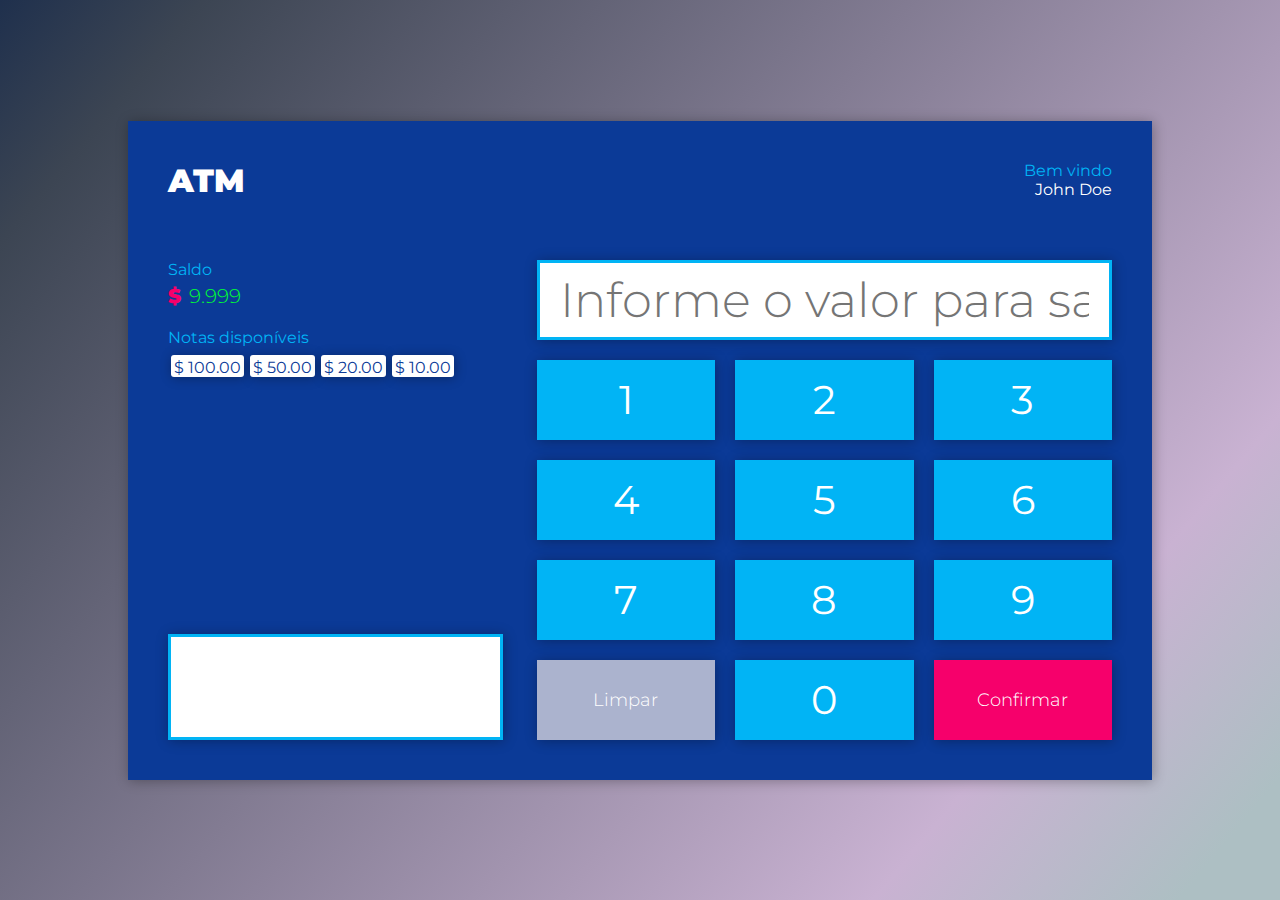
<file: index.html>
<!DOCTYPE html>
<html lang="en">
  <head>
    <meta charset="UTF-8" />
    <meta name="viewport" content="width=device-width, initial-scale=1.0" />
    <meta http-equiv="X-UA-Compatible" content="ie=edge" />

    <title>ATM (JS)</title>

    <script src="./atm.js"></script>
    <link rel="stylesheet" href="./atm.css" />
  </head>

  <body>
    <div class="wrapper">
      <div class="main">
        <div class="header">
          <h1>ATM</h1>
          <div class="welcome">
            <span>Bem vindo</span>
            <span>John Doe</span>
          </div>
        </div>
        <div class="atm">
          <div class="account">
            <div class="item">
              <span>Saldo</span>
              <span>
                <span class="symbol">$</span>
                <span class="value">9.999</span>
              </span>
            </div>
            <div class="item">
              <span>Notas disponíveis</span>
              <span>
                <span class="bill">$ 100.00</span>
                <span class="bill">$ 50.00</span>
                <span class="bill">$ 20.00</span>
                <span class="bill">$ 10.00</span>
              </span>
            </div>
            <div id="bills-displayer" class="withdraw">
              <!-- $ 100, $ 100, $50, $10 -->
            </div>
          </div>
          <div class="action">
            <!-- retirado a propriedade readonly do input e retirado o value, pois desnecessario -->
            <input
              id="displayer"
              type="text"
              class="input"
              placeholder="Informe o valor para saque"
              maxlength="4"
            />
            <div class="keyboard">
              <div class="line">
                <div id="n1">1</div>
                <div id="n2">2</div>
                <div id="n3">3</div>
              </div>
              <div class="line">
                <div id="n4">4</div>
                <div id="n5">5</div>
                <div id="n6">6</div>
              </div>
              <div class="line">
                <div id="n7">7</div>
                <div id="n8">8</div>
                <div id="n9">9</div>
              </div>
              <div class="line">
                <div id="clear" class="action gray">Limpar</div>
                <div id="n0">0</div>
                <div id="confirm" class="action pink">Confirmar</div>
              </div>
            </div>
          </div>
        </div>
        <div class="fast-withdraw"></div>
      </div>
    </div>
  </body>
</html>
</file>
<file: atm.css>
@import url("https://fonts.googleapis.com/css?family=Montserrat:300,400,700,900&display=swap");

html,
body {
  padding: 0;
  margin: 0;
  font-family: Montserrat;
  font-size: 16px;
  color: #333;
}

.wrapper {
  display: flex;
  width: 100%;
  height: 100vh;
  justify-content: center;
  align-items: center;
  background: rgb(31, 48, 77);
  background: linear-gradient(
    130deg,
    rgba(31, 48, 77, 1) 0%,
    rgba(60, 69, 83, 1) 10%,
    rgba(201, 178, 210, 1) 80%,
    rgba(173, 191, 195, 1) 95%
  );
}

.wrapper > .main {
  width: 80%;
  min-width: 1024px;
  padding: 40px;
  box-sizing: border-box;
  background-color: #0b3a97;
  box-shadow: 1px 1px 12px 0px rgba(0, 0, 0, 0.3);
}

.main > .header {
  display: flex;
  justify-content: space-between;
  margin-bottom: 60px;
}

.main > .header .welcome {
  display: flex;
  flex-direction: column;
  text-align: right;
}

.main > .header .welcome > span:nth-child(1) {
  color: #01b4f5;
}

.main > .header .welcome > span:nth-child(2) {
  color: #fff;
}

.main > .header h1 {
  margin: 0;
  color: #fff;
  font-weight: 900;
}

.main > .atm {
  display: flex;
}

.main > .atm .account {
  display: flex;
  flex-direction: column;
  flex: 4;
  margin-right: 40px;
  position: relative;
}

.main > .atm .account .item {
  display: flex;
  flex-direction: column;
  margin-bottom: 20px;
}

.main > .atm .account .withdraw {
  background-color: #fff;
  width: 100%;
  height: 100px;
  border: 3px solid #01b4f5;
  position: absolute;
  bottom: 0;
  box-shadow: 1px 1px 12px 0px rgba(0, 0, 0, 0.3);
  overflow-y: scroll;
}

.main > .atm .account .item .symbol {
  color: #f6006b;
  font-weight: 900;
  font-size: 1.25rem;
}

.main > .atm .account .item .value {
  font-family: Arial;
  font: 1.25rem Montserrat;
  font-weight: 300;
  padding-left: 8px;
  color: #00ff33;
}
.main > .atm .account .item .bill {
  color: #0b3a97;
  background-color: #fff;
  margin: 3px 3px 0 3px;
  padding: 3px 3px 0 3px;
  border-radius: 3px;
  box-shadow: 1px 1px 12px 0px rgba(0, 0, 0, 0.3);
}

.main > .atm .account .item > span:nth-child(1) {
  color: #01b4f5;
  margin-bottom: 5px;
}

.main > .atm .account .item > span:nth-child(2) {
  color: #fff;
  display: flex;
  align-items: center;
}

.main > .atm > .action {
  flex: 7;
}

.main > .atm > .action .input {
  width: 100%;
  height: 80px;
  padding: 20px;
  border: 3px solid #01b4f5;
  background-color: #fff;
  font-size: 3rem;
  font-family: Montserrat;
  font-weight: 300;
  box-sizing: border-box;
  box-shadow: 1px 1px 12px 0px rgba(0, 0, 0, 0.3);
  color: #333;
}

.main > .atm > .action .keyboard .line {
  display: flex;
}

.main > .atm > .action .keyboard .line > div {
  flex: 4;
  height: 80px;
  background-color: #01b4f5;
  display: flex;
  justify-content: center;
  align-items: center;
  color: #fff;
  font-size: 2.5rem;
  cursor: pointer;
  box-shadow: 1px 1px 12px 0px rgba(0, 0, 0, 0.3);
}
.main > .atm > .action .keyboard .line > div:nth-child(1) {
  margin: 20px 20px 0 0;
}

.main > .atm > .action .keyboard .line > div:nth-child(2) {
  margin: 20px 0 0 0;
}

.main > .atm > .action .keyboard .line > div:nth-child(3) {
  margin: 20px 0 0 20px;
}

.main > .atm > .action .keyboard .line > .action {
  font-weight: 300;
  color: #fff;
  font-size: 1.125rem;
}

.main > .atm > .action .keyboard .line > .action.pink {
  background-color: #f6006b;
}

.main > .atm > .action .keyboard .line > .action.gray {
  background-color: #abb3ce;
}
</file>
